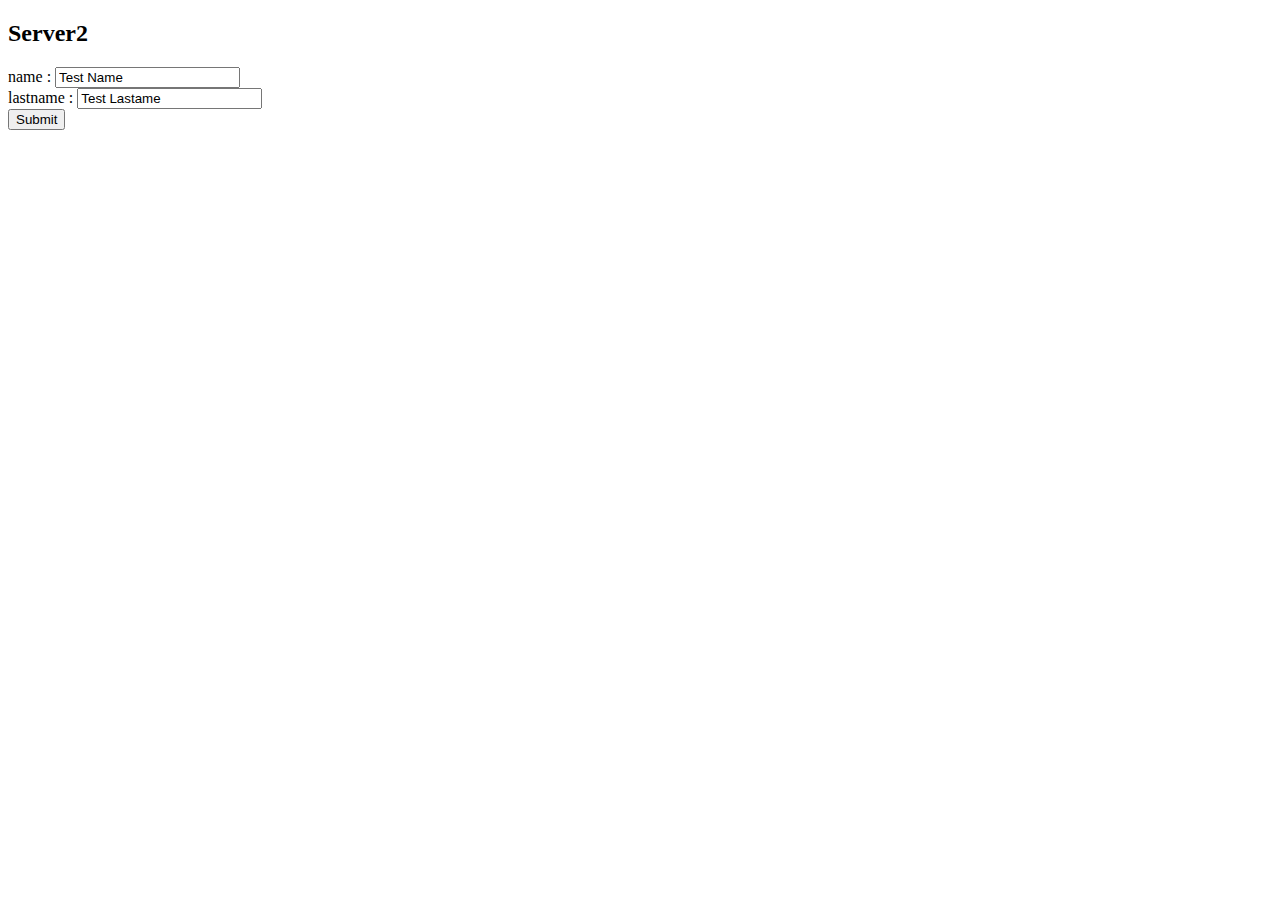
<file: wwwroot/www2/index.html>
<!DOCTYPE html>
<html lang="en">
<head>
    <meta charset="UTF-8">
    <meta name="viewport" content="width=device-width, initial-scale=1.0">
    <title>Document</title>
</head>
<body>
    <h2>Server2 </h2>
    <form method="post" action="http://localhost:8888/test.php">
        name : <input type="text" type="name" value="Test Name"> <br />
        lastname : <input type="text" type="lastname" value="Test Lastame"> <br />
        <input type="submit">
    </form>
</body>
</html>
</file>
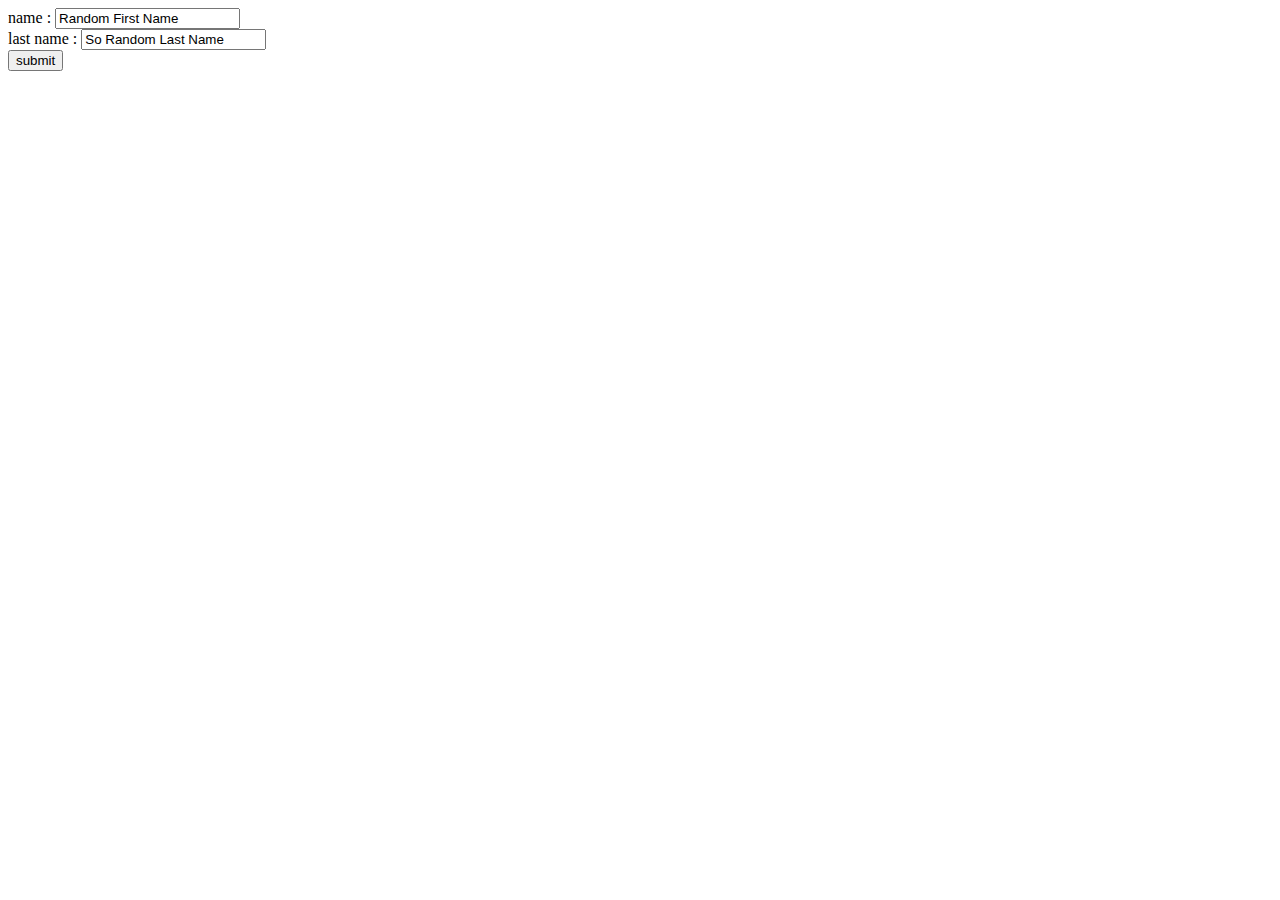
<file: wwwroot/www3/python/index.html>
<!DOCTYPE html>
<html lang="en">
<head>
    <meta charset="UTF-8">
    <meta name="viewport" content="width=device-width, initial-scale=1.0">
    <title>Document</title>
</head>
<body>
	<form method="POST" action="./index.py?mode=form&keyword=aaa">
		<div>
			name : <input type="text" name="first_name" value="Random First Name">			
		</div>
		<div>
			last name : <input type="text" name="last_name" value="So Random Last Name">			
		</div>
		<div>
			<input type="submit" value="submit">
		</div>

	</form>

</body>
</html>
</file>
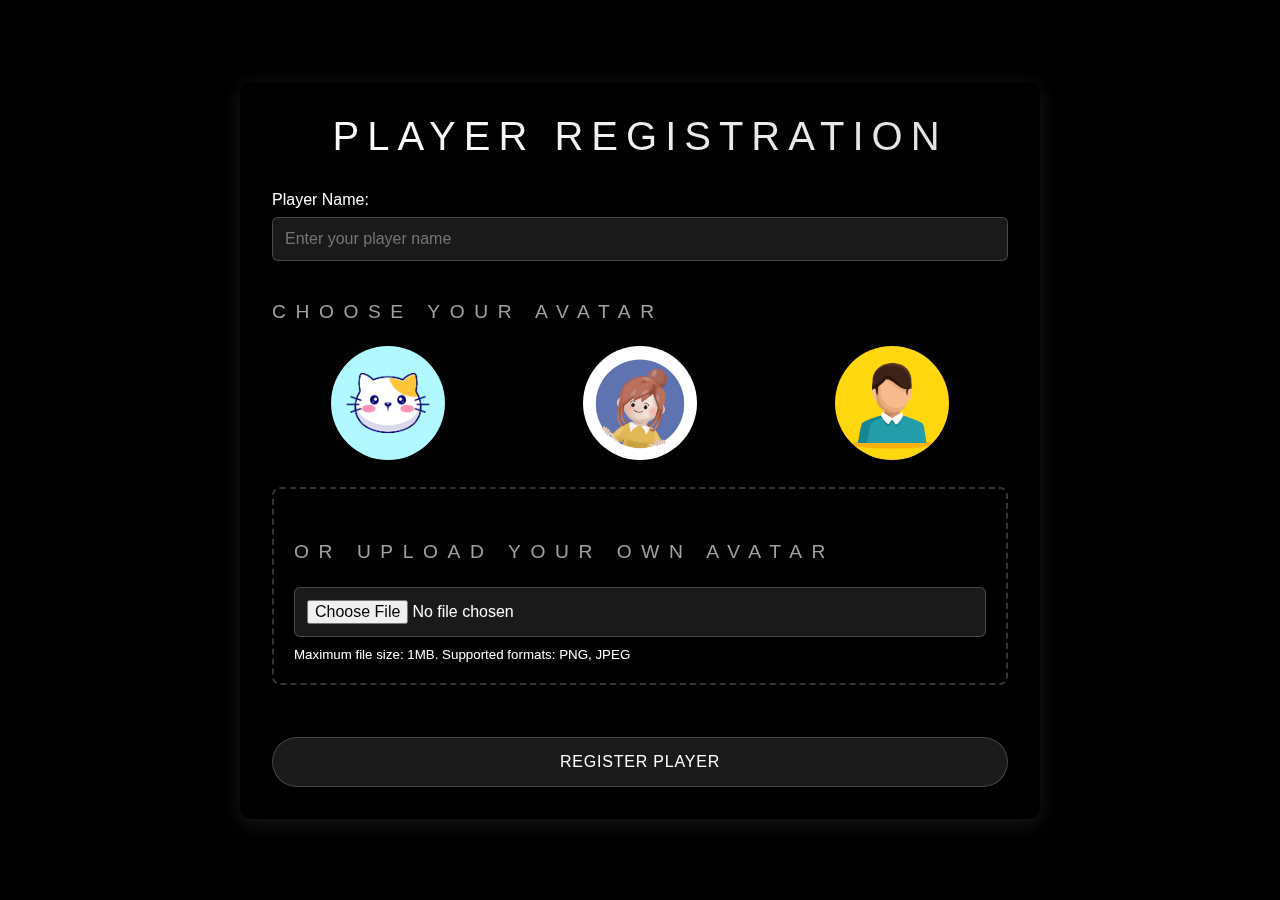
<file: CGI-Python/playerRegis.html>
<!DOCTYPE html>
<html lang="en">
<head>
    <meta charset="UTF-8">
    <meta name="viewport" content="width=device-width, initial-scale=1.0">
    <title>Player Registration</title>
    <link rel="stylesheet" href="CGI-style.css">
	<script>
        function previewImage(event) {
            const reader = new FileReader();
            reader.onload = function() {
                const preview = document.getElementById('imagePreview');
                preview.src = reader.result;
                preview.style.display = 'block';
                // Uncheck all radio buttons when custom image is selected
                document.querySelectorAll('input[name=avatar]').forEach(r => r.checked = false);
            }
            reader.readAsDataURL(event.target.files[0]);
        }
    </script>
</head>
<body>
    <div class="form-container">
        <h1>Player Registration</h1>
        <form action="processPlayer.py" method="post" enctype="multipart/form-data">
            <label for="playerName">Player Name:</label>
            <input type="text" id="playerName" name="playerName" required 
                   placeholder="Enter your player name" minlength="2" maxlength="20">

            <h3>Choose Your Avatar</h3>
            <div class="avatar-options">
                <div class="avatar-option">
                    <input type="radio" id="avatar1" name="avatar" value="avatar1.jpg" required>
                    <label for="avatar1">
                        <img src="assets/avatar1.jpg" alt="Avatar 1">
                    </label>
                </div>
                <div class="avatar-option">
                    <input type="radio" id="avatar2" name="avatar" value="avatar2.jpg">
                    <label for="avatar2">
                        <img src="assets/avatar2.jpg" alt="Avatar 2">
                    </label>
                </div>
                <div class="avatar-option">
                    <input type="radio" id="avatar3" name="avatar" value="avatar3.jpg">
                    <label for="avatar3">
                        <img src="assets/avatar3.jpg" alt="Avatar 3">
                    </label>
                </div>
            </div>

            <div class="upload-section">
                <h3>Or Upload Your Own Avatar</h3>
                <input type="file" id="customAvatar" name="customAvatar" 
                       accept="image/png, image/jpeg" 
                       onchange="document.querySelectorAll('input[name=avatar]').forEach(r => r.checked = false)">
                <small>Maximum file size: 1MB. Supported formats: PNG, JPEG</small>
            </div>

            <input type="submit" value="Register Player">
        </form>
    </div>
</body>
</html>
</file>
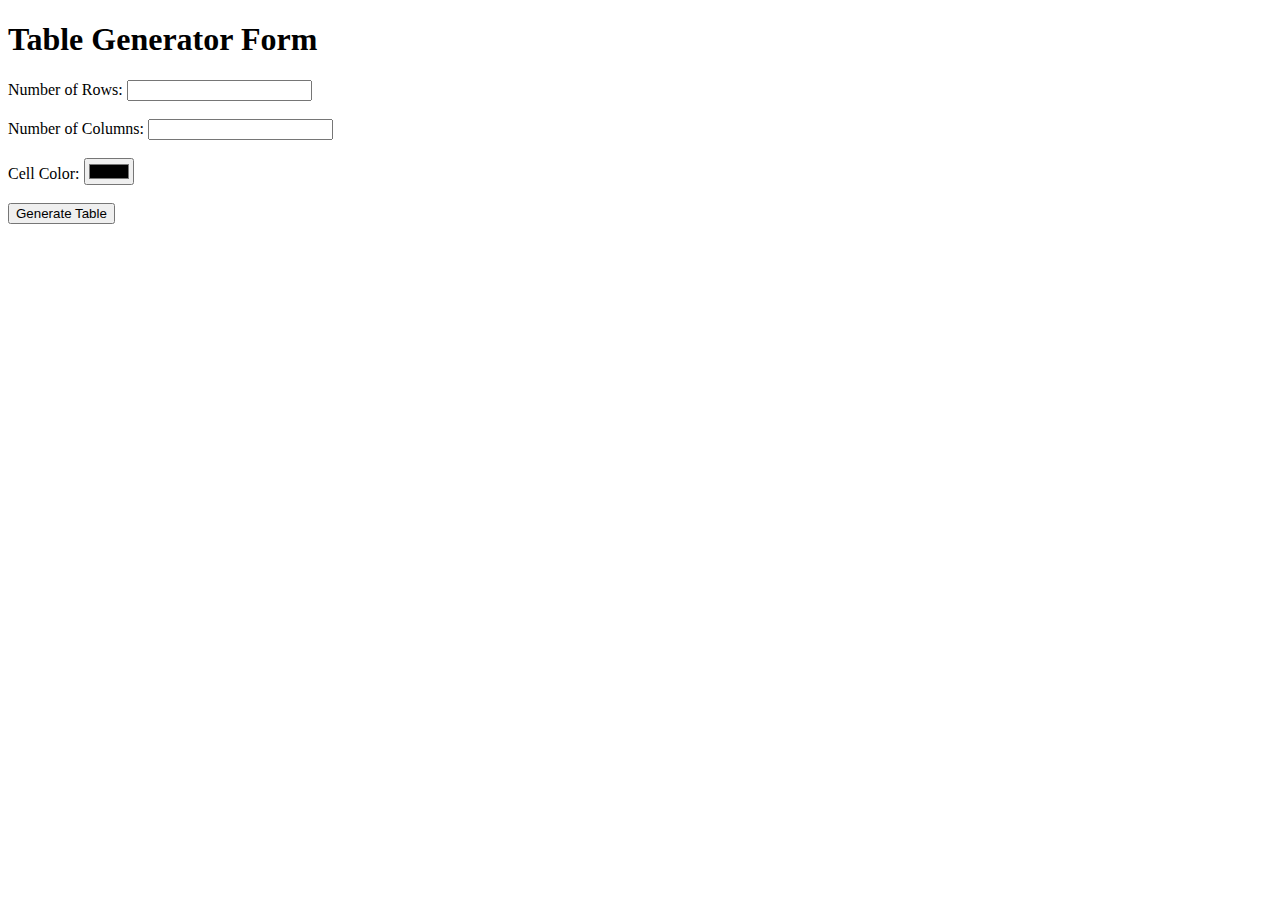
<file: CGI-Python/testCGI.html>
<!DOCTYPE html>
<html lang="en">
<head>
    <meta charset="UTF-8">
    <meta name="viewport" content="width=device-width, initial-scale=1.0">
    <title>Table Generator Form</title>
</head>
<body>
    <h1>Table Generator Form</h1>
    <form action="/cgi-bin/generate_table.py" method="post">
        <label for="rows">Number of Rows:</label>
        <input type="number" id="rows" name="rows" min="1" required><br><br>

        <label for="columns">Number of Columns:</label>
        <input type="number" id="columns" name="columns" min="1" required><br><br>

        <label for="color">Cell Color:</label>
        <input type="color" id="color" name="color" required><br><br>

        <input type="submit" value="Generate Table">
    </form>
</body>
</html>
</file>
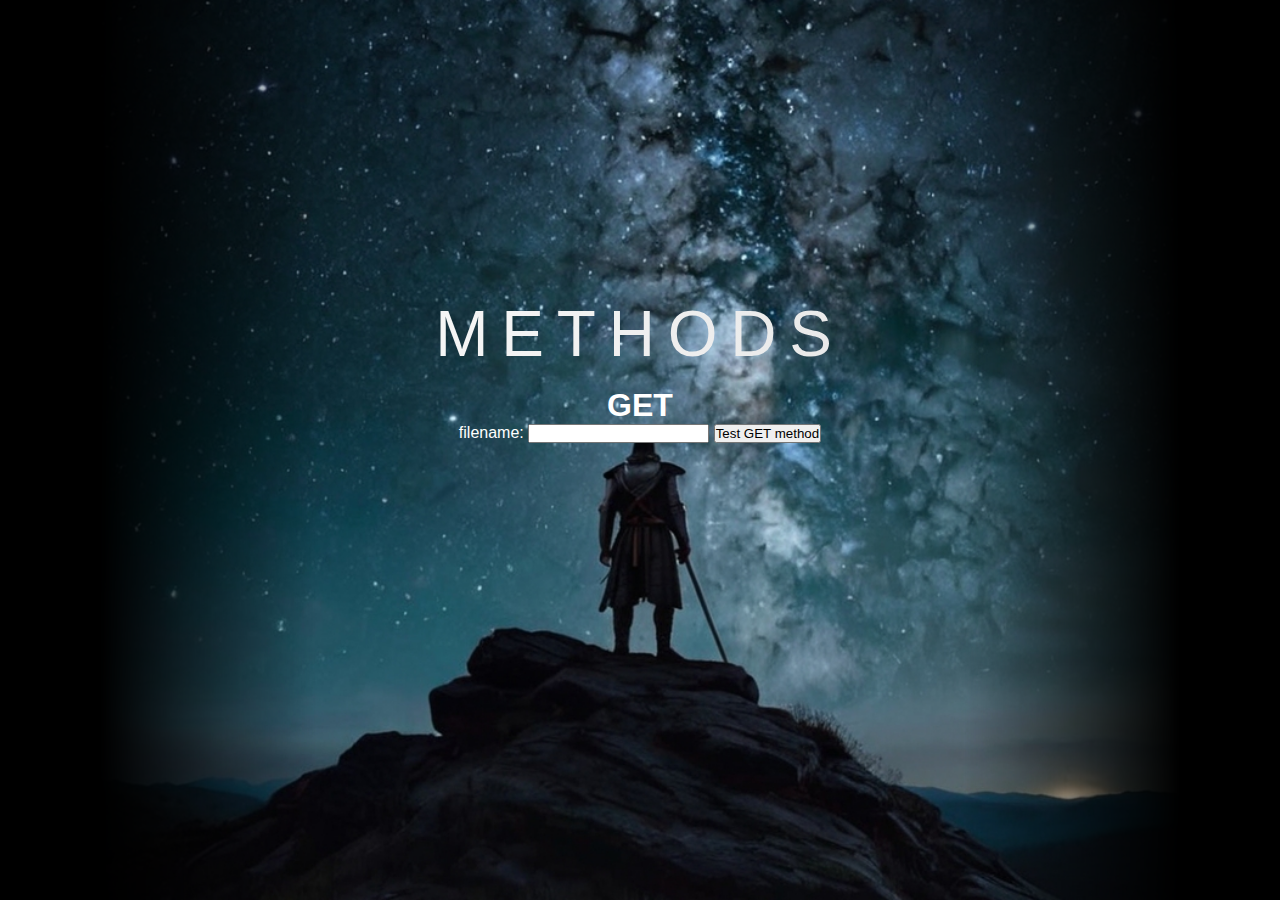
<file: wwwroot/www1/methods.html>
<!DOCTYPE html>
<html lang="en">

<head>
    <meta charset="UTF-8">
    <meta name="viewport" content="width=device-width, initial-scale=1.0">
    <title>webserv</title>
    <link href="css/style.css" rel="stylesheet">
    <link href='images/42.png' rel='icon' type='image/png'>
    <link href='images/42.png' rel='shortcut icon' type='image/png'>
</head>

<body>
    <div class="container">
        <div class="background"></div>
        <div class="content">
            <h1 class="title">Methods</h1>


            <d class="section">
                <h1>GET</h1>
                filename: <input type="text" name="filename">
                <button>Test GET method</button>
            </d>


        </div>
    </div>
</body>

</html>
</file>
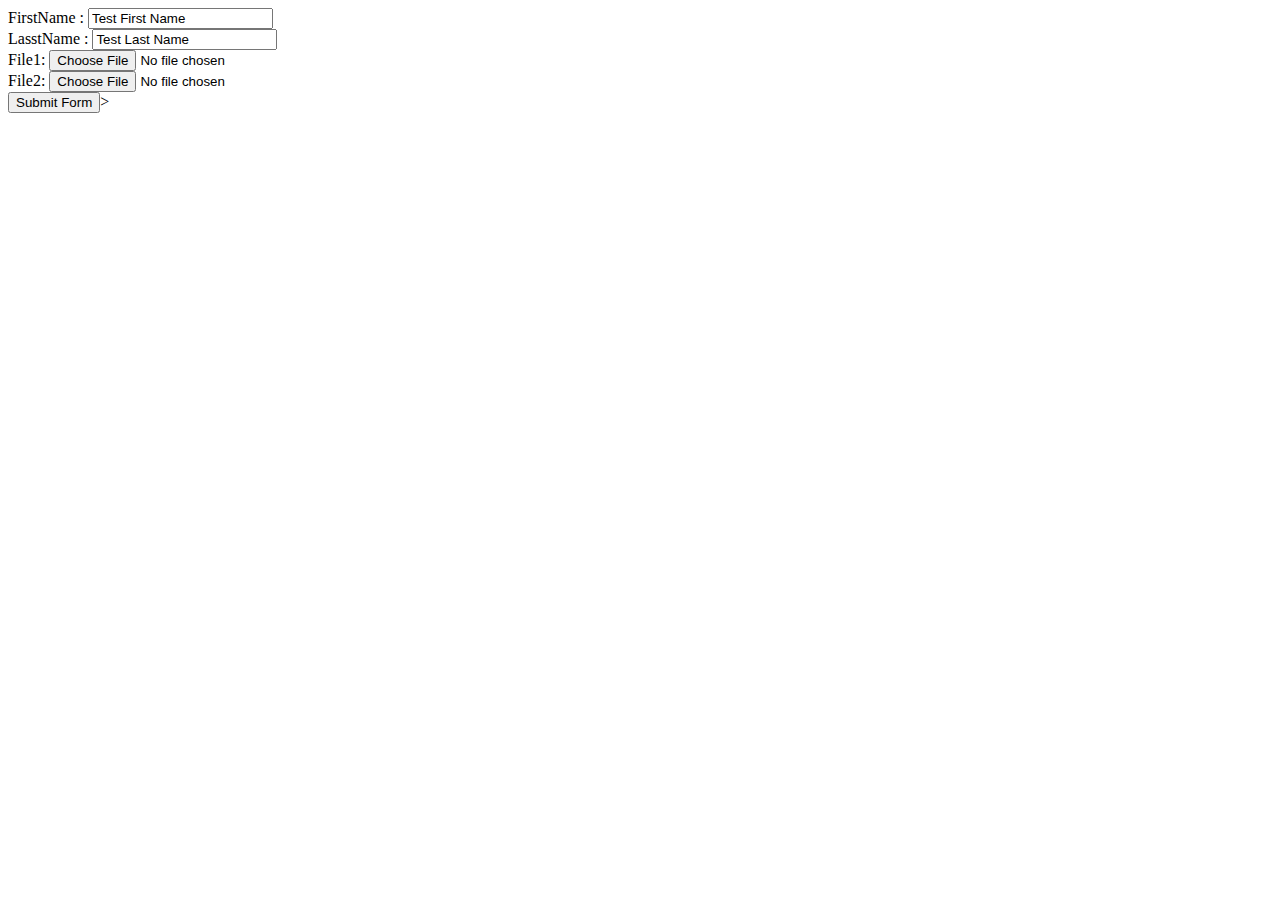
<file: wwwroot/www2/form.html>
<!DOCTYPE html>
<html lang="en">
<head>
	<meta charset="UTF-8">
	<meta name="viewport" content="width=device-width, initial-scale=1.0">
	<title>Document</title>
</head>
<body>

	<form enctype="multipart/form-data" action="post.php" method="POST" target="_blank">
		<div class="section">
			FirstName : <input type="text" name="first_name" value="Test First Name">
		</div>
		<div class="section">
			LasstName : <input type="text" name="last_name" value="Test Last Name">
		</div>
		<div class="section">
			File1: <input type="file" name="file1">
		</div>
		<div class="section">
			File2: <input type="file" name="file2">
		</div>
		<div class="section">
			<input type="submit" value="Submit Form"></submit>>
		</div>
		

	</form>
</body>
</html>
</file>
<file: CGI-Python/CGI-style.css>
* {
    margin: 0;
    padding: 0;
    box-sizing: border-box;
}

body {
    background-color: black;
    min-height: 100vh;
    display: flex;
    justify-content: center;
    align-items: center;
    font-family: 'Inter', sans-serif;
    color: white;
}

.form-container {
    position: relative;
    width: 100%;
    max-width: 800px;
    padding: 2rem;
    background-color: rgba(0, 0, 0, 0.7);
    border-radius: 12px;
    box-shadow: 0 4px 20px rgba(255, 255, 255, 0.1);
    backdrop-filter: blur(10px);
    z-index: 1;
}

h1 {
    font-size: 2.5rem;
    font-weight: 300;
    letter-spacing: 0.2em;
    text-transform: uppercase;
    margin-bottom: 2rem;
    background: linear-gradient(to right, #ffffff, #e0e0e0);
    -webkit-background-clip: text;
    background-clip: text;
    -webkit-text-fill-color: transparent;
    text-align: center;
}

h3 {
    font-size: 1.2rem;
    font-weight: 200;
    letter-spacing: 0.5em;
    text-transform: uppercase;
    color: #a0a0a0;
    margin: 2rem 0 1rem;
}

.avatar-options {
    display: grid;
    grid-template-columns: repeat(3, 1fr);
    gap: 20px;
    margin: 20px 0;
}

.avatar-option {
    text-align: center;
}

.avatar-option img {
    width: 120px;
    height: 120px;
    border-radius: 50%;
    cursor: pointer;
    border: 3px solid transparent;
    object-fit: cover;
    transition: all 0.3s ease;
}

.avatar-option img:hover {
    transform: scale(1.05);
    box-shadow: 0 0 20px rgba(255, 255, 255, 0.2);
}

.avatar-option input:checked + img {
    border-color: #ffffff;
    box-shadow: 0 0 20px rgba(255, 255, 255, 0.3);
}

.avatar-option input[type="radio"] {
    display: none;
}

.upload-section {
    margin: 20px 0;
    padding: 20px;
    border: 2px dashed rgba(255, 255, 255, 0.2);
    border-radius: 8px;
    transition: all 0.3s ease;
}

.upload-section:hover {
    border-color: rgba(255, 255, 255, 0.4);
}

input[type="text"], input[type="file"] {
    width: 100%;
    padding: 12px;
    margin: 8px 0;
    background-color: rgba(255, 255, 255, 0.1);
    border: 1px solid rgba(255, 255, 255, 0.2);
    border-radius: 6px;
    color: white;
    font-size: 1rem;
    transition: all 0.3s ease;
}

input[type="text"]:focus {
    outline: none;
    border-color: rgba(255, 255, 255, 0.5);
    background-color: rgba(255, 255, 255, 0.15);
}

input[type="submit"] {
    background-color: rgba(255, 255, 255, 0.1);
    color: white;
    padding: 15px;
    border: 1px solid rgba(255, 255, 255, 0.2);
    border-radius: 50px;
    cursor: pointer;
    width: 100%;
    font-size: 1rem;
    letter-spacing: 0.05em;
    text-transform: uppercase;
    margin-top: 2rem;
    transition: all 0.3s ease;
}

input[type="submit"]:hover {
    background-color: rgba(255, 255, 255, 0.2);
    transform: translateY(-2px);
    box-shadow: 0 5px 15px rgba(0, 0, 0, 0.3);
}

@media (max-width: 768px) {
    .form-container {
        margin: 20px;
    }
    
    h1 {
        font-size: 2rem;
    }
    
    .avatar-options {
        grid-template-columns: repeat(2, 1fr);
    }
}
</file>
<file: wwwroot/www1/css/style.css>
* {
    margin: 0;
    padding: 0;
    box-sizing: border-box;
}

body {
    background-color: black;
    min-height: 100vh;
    display: flex;
    justify-content: center;
    align-items: center;
    font-family: 'Inter', sans-serif;
}

.container {
    position: relative;
    width: 100%;
    max-width: 1080px;
    height: 100vh;
    overflow: hidden;
}

.background {
    position: absolute;
    top: 0;
    left: 0;
    width: 100%;
    height: 100%;
    background-image: url('../images/bg01.jpg');
    background-size: cover;
    background-position: center;
    mask-image: linear-gradient(
        to right,
        transparent,
        black 20%,
        black 80%,
        transparent
    );
    -webkit-mask-image: linear-gradient(
        to right,
        transparent,
        black 20%,
        black 80%,
        transparent
    );
}

.content {
    position: relative;
    z-index: 1;
    color: white;
    text-align: center;
    padding: 2rem;
    height: 100%;
    display: flex;
    flex-direction: column;
    justify-content: flex-start;
    padding-top: 33vh;
}

.title {
    font-size: 4rem;
    font-weight: 300;
    letter-spacing: 0.2em;
    text-transform: uppercase;
    margin-bottom: 1rem;
    background: linear-gradient(to right, #ffffff, #e0e0e0);
    -webkit-background-clip: text;
    background-clip: text;
    -webkit-text-fill-color: transparent;
}

.subtitle {
    font-size: 1.2rem;
    font-weight: 200;
    letter-spacing: 0.5em;
    text-transform: uppercase;
    color: #a0a0a0;
}
/* Footer Styles */
.footer {
    position: absolute;
    bottom: 0;
    left: 0;
    width: 100%;
    padding: 2rem;
    z-index: 2;
}

.nav-links {
    display: flex;
    justify-content: center;
    gap: 1rem;
    flex-wrap: wrap;
}

.nav-links a {
    color: #ffffff;
    text-decoration: none;
    padding: 0.5rem 1rem;
    border-radius: 50px;
    font-size: 0.9rem;
    letter-spacing: 0.05em;
    transition: all 0.3s ease;
}

.nav-links a:hover {
    background-color: rgba(255, 255, 255, 0.1);
}

.nav-links a.active {
    background-color: rgba(128, 128, 128, 0.5);
}

@media (max-width: 768px) {
    .title {
        font-size: 2.5rem;
    }
    .subtitle {
        font-size: 1rem;
    }
}
</file>
